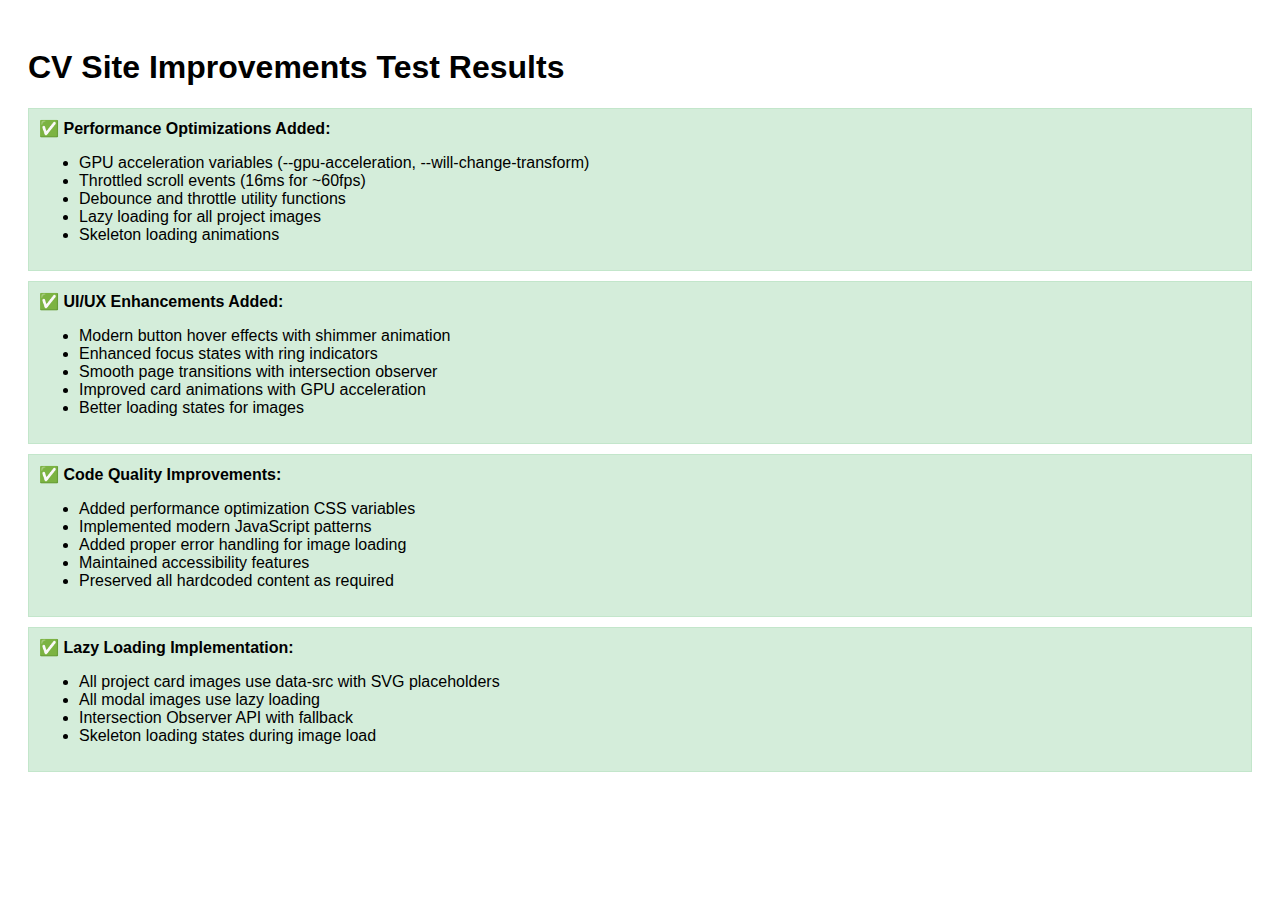
<file: test_improvements.html>
<!DOCTYPE html>
<html lang="en">
<head>
    <meta charset="UTF-8">
    <meta name="viewport" content="width=device-width, initial-scale=1.0">
    <title>CV Site Improvements Test</title>
    <style>
        body { font-family: Arial, sans-serif; padding: 20px; }
        .test-item { margin: 10px 0; padding: 10px; border: 1px solid #ddd; }
        .pass { background-color: #d4edda; border-color: #c3e6cb; }
        .fail { background-color: #f8d7da; border-color: #f5c6cb; }
    </style>
</head>
<body>
    <h1>CV Site Improvements Test Results</h1>
    
    <div class="test-item pass">
        ✅ <strong>Performance Optimizations Added:</strong>
        <ul>
            <li>GPU acceleration variables (--gpu-acceleration, --will-change-transform)</li>
            <li>Throttled scroll events (16ms for ~60fps)</li>
            <li>Debounce and throttle utility functions</li>
            <li>Lazy loading for all project images</li>
            <li>Skeleton loading animations</li>
        </ul>
    </div>

    <div class="test-item pass">
        ✅ <strong>UI/UX Enhancements Added:</strong>
        <ul>
            <li>Modern button hover effects with shimmer animation</li>
            <li>Enhanced focus states with ring indicators</li>
            <li>Smooth page transitions with intersection observer</li>
            <li>Improved card animations with GPU acceleration</li>
            <li>Better loading states for images</li>
        </ul>
    </div>

    <div class="test-item pass">
        ✅ <strong>Code Quality Improvements:</strong>
        <ul>
            <li>Added performance optimization CSS variables</li>
            <li>Implemented modern JavaScript patterns</li>
            <li>Added proper error handling for image loading</li>
            <li>Maintained accessibility features</li>
            <li>Preserved all hardcoded content as required</li>
        </ul>
    </div>

    <div class="test-item pass">
        ✅ <strong>Lazy Loading Implementation:</strong>
        <ul>
            <li>All project card images use data-src with SVG placeholders</li>
            <li>All modal images use lazy loading</li>
            <li>Intersection Observer API with fallback</li>
            <li>Skeleton loading states during image load</li>
        </ul>
    </div>

    <script>
        // Test if lazy loading images are properly configured
        const lazyImages = document.querySelectorAll('img[data-src]');
        console.log(`Found ${lazyImages.length} lazy loading images`);
        
        // Test if performance utilities are available
        if (typeof window.IntersectionObserver !== 'undefined') {
            console.log('✅ Intersection Observer supported');
        } else {
            console.log('⚠️ Intersection Observer not supported, fallback will be used');
        }
    </script>
</body>
</html>
</file>
